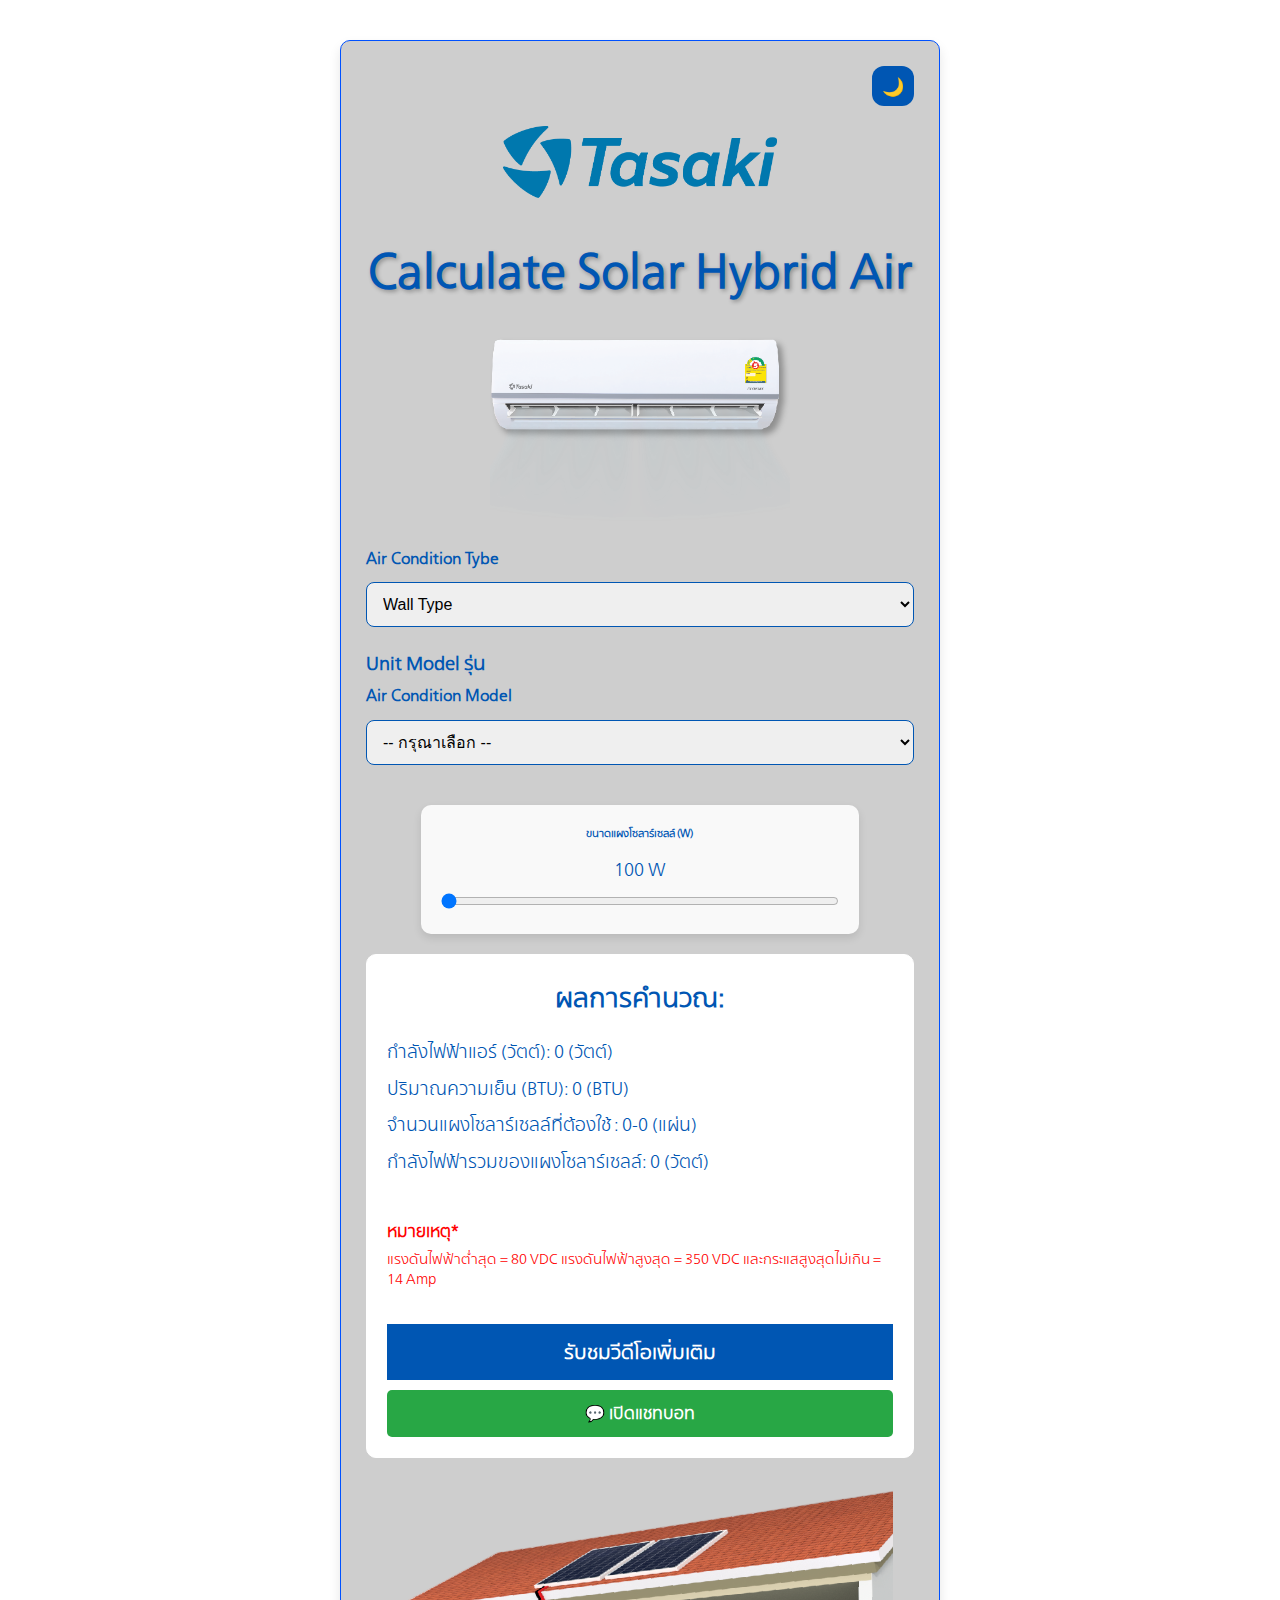
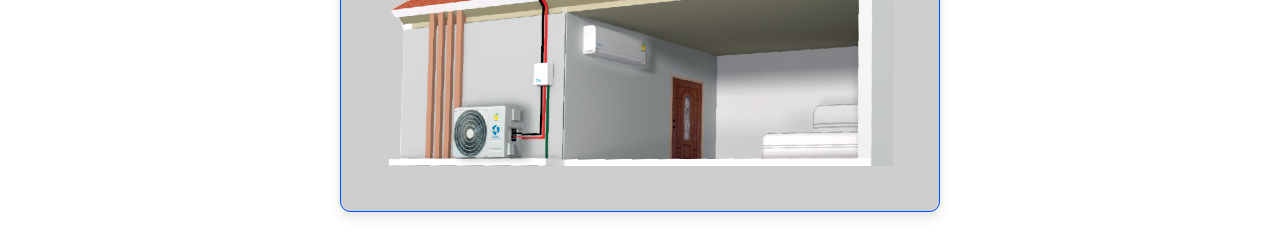
<file: index.html>
<!DOCTYPE html>
<html lang="th">
<head>
  <meta charset="UTF-8">
  <meta name="viewport" content="width=device-width, initial-scale=1.0">
  <title>Calculate Solar Hybrid Air</title>
  <link rel="stylesheet" href="styles.css">
  <link href="https://fonts.googleapis.com/css2?family=Sarabun:wght@400;700&display=swap" rel="stylesheet">
</head>
<body>
  <div class="container">

    <div class="form-section">

      <div class="top-bar">
        <div class="day-night-toggle">
          <button class="night-mode-btn" onclick="toggleDayNight()">🌙</button>
        </div>
      </div>
      <img src="tasaki.png" alt="โลโก้ทาซากิ" class="image-tasaki" style="width: 50%; height: auto; margin-top: 20px; display: block; margin-left: auto; margin-right: auto;">
      <br>

      <h1 id="title" style="font-size: 3rem; font-weight: bold; color: #0056b3; text-align: center; text-shadow: 2px 2px 4px rgba(0, 0, 0, 0.3); margin-bottom: 20px;">Calculate Solar Hybrid Air</h1>

      <img id="acImage" src="wall_type_image.png" alt="AC System Image" width="300">

      <label for="acSystemType" id="acLabel">Air Condition Tybe</label>
      <select id="acSystemType" onchange="changeDropdown(this.value)">
        <option value="set1">Wall Type</option>
        <option value="set2">Floor & Ceiling Suspended</option>
        <option value="set3">4 Ways Ceiling Cassette</option>
        <option value="set4">Ceiling Concealed</option>
      </select>

      <h3 id="acModelLabel">Unit Model รุ่น</h3>

      <label for="acType" id="acTypeLabel">Air Condition Model</label>
      <select id="acType" onchange="calculate()">
        <option value="">-- กรุณาเลือก --</option>
        <option value="CWCE13I-AF1M">CWCE13I-AF1M</option>
        <option value="CWCE19I-AF1M">CWCE19I-AF1M</option>
        <option value="CWCE25I-AF1M">CWCE25I-AF1M</option>
      </select>
      
      <div id="condensingUnit" style="margin-top: 10px; color: #0056b3;"></div>

      <div class="slider-container">
        <label for="solarPanelSlider" id="solarPanelLabel">ขนาดแผงโซลาร์เซลล์ (W)</label>
        <span id="solarPanelValue">100 W</span>
        <input type="range" id="solarPanelSlider" min="100" max="700" value="100" step="10">
      </div>

      <div id="result" class="result-section">
        <h2>ผลการคำนวณ:</h2>
        <p>กำลังไฟฟ้าแอร์ (วัตต์): <span id="acPower">0</span> (วัตต์)</p>
        <p>ปริมาณความเย็น (BTU): <span id="btu">0</span> (BTU)</p>
        <p>จำนวนแผงโซลาร์เซลล์ที่ต้องใช้ : <span id="numPanels">0</span></p>
        <p>กำลังไฟฟ้ารวมของแผงโซลาร์เซลล์: <span id="totalSolarPower">0</span> (วัตต์)</p>
        <br>

        <h4 class="red-note">หมายเหตุ*</h4>
        <h5>
          <span class="black-note">แรงดันไฟฟ้าต่ำสุด = 80 VDC แรงดันไฟฟ้าสูงสุด = 350 VDC และกระแสสูงสุดไม่เกิน = 14 Amp</span>
        </h5>
        <br>
<a href="https://www.youtube.com/watch?v=FnXTKg83V1w" target="_blank">
  <button id="videoButton">รับชมวีดีโอเพิ่มเติม</button>
</a>

<div>
  <a href="chatbot.html" target="_blank">
    <button id="chatbotButton">💬 เปิดแชทบอท</button>
  </a>
</div>
      <img src="image (54)-Photoroom.png" alt="โลโก้โซล่า" class="image-solar">
    </div>
  </div>

  <script src="script.js"></script>
</body>
</html>
</file>
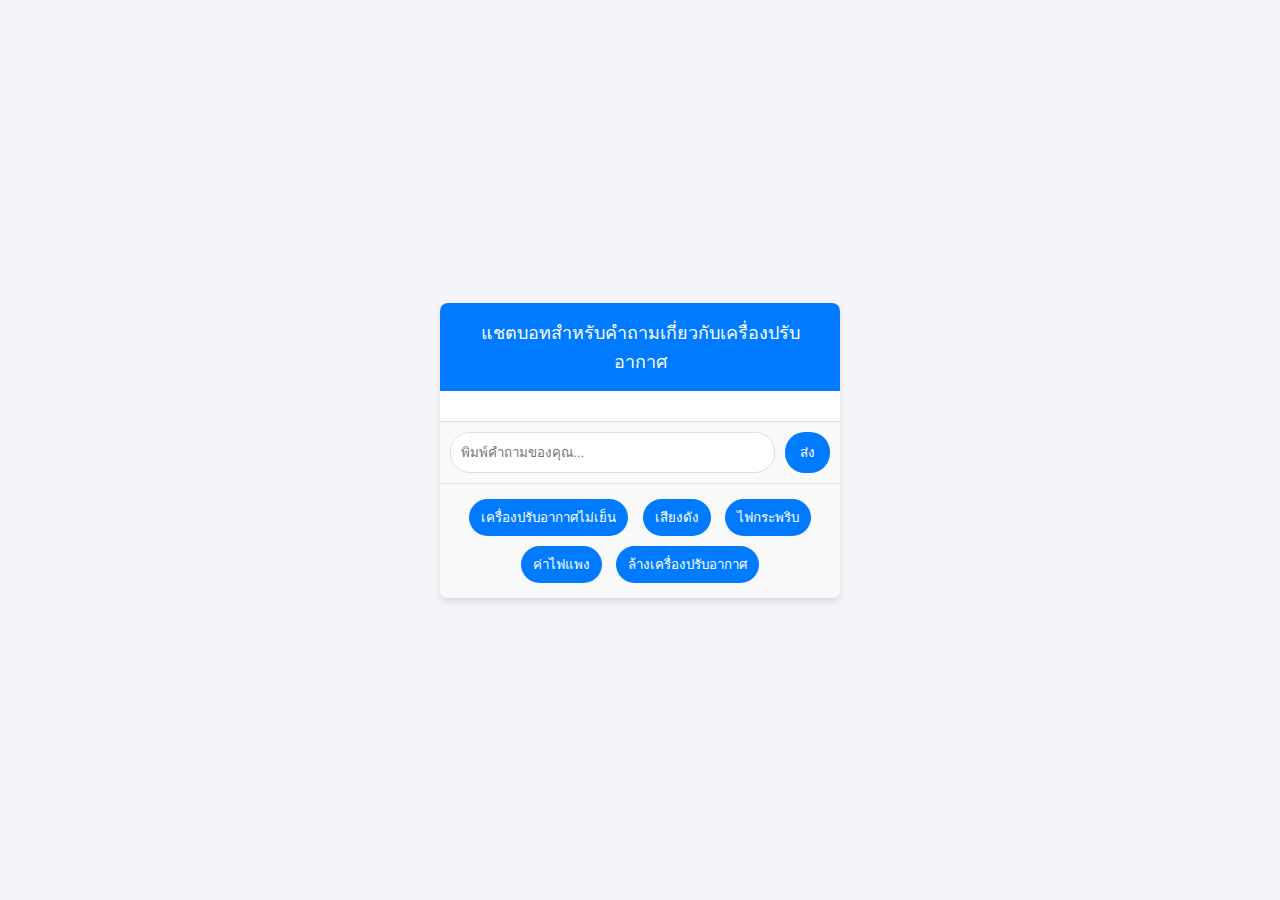
<file: chatbot.html>
<!DOCTYPE html>
<html lang="th">
<head>
    <meta charset="UTF-8">
    <meta name="viewport" content="width=device-width, initial-scale=1.0">
    <title>แชตบอทสำหรับคำถามเกี่ยวกับเครื่องปรับอากาศ</title>
    <style>
        body {
            font-family: Arial, sans-serif;
            background-color: #f4f4f9;
            margin: 0;
            padding: 0;
            display: flex;
            justify-content: center;
            align-items: center;
            height: 100vh;
        }
        .chat-container {
            width: 400px;
            background-color: #fff;
            border-radius: 8px;
            box-shadow: 0 4px 6px rgba(0, 0, 0, 0.1);
            overflow: hidden;
            display: flex;
            flex-direction: column;
        }
        .chat-header {
            background-color: #007bff;
            color: white;
            padding: 15px;
            text-align: center;
            font-size: 18px;
        }
        .chat-box {
            flex: 1;
            padding: 15px;
            overflow-y: auto;
            border-bottom: 1px solid #ddd;
        }
        .message {
            margin-bottom: 10px;
        }
        .message.user {
            text-align: right;
        }
        .message.bot {
            text-align: left;
        }
        .message-text {
            display: inline-block;
            padding: 10px;
            border-radius: 20px;
            max-width: 70%;
        }
        .message.user .message-text {
            background-color: #dcf8c6;
        }
        .message.bot .message-text {
            background-color: #e9ecef;
        }
        .chat-input {
            display: flex;
            padding: 10px;
            background-color: #f9f9f9;
        }
        .chat-input input {
            flex: 1;
            padding: 10px;
            border: 1px solid #ddd;
            border-radius: 20px;
            outline: none;
        }
        .chat-input button {
            margin-left: 10px;
            padding: 10px 15px;
            border: none;
            background-color: #007bff;
            color: white;
            border-radius: 20px;
            cursor: pointer;
        }
        .chat-input button:hover {
            background-color: #0056b3;
        }
        .suggestions {
            padding: 10px;
            background-color: #f9f9f9;
            text-align: center;
            border-top: 1px solid #ddd;
        }
        .suggestion-button {
            margin: 5px;
            padding: 8px 12px;
            background-color: #007bff;
            color: white;
            border: none;
            border-radius: 20px;
            cursor: pointer;
        }
        .suggestion-button:hover {
            background-color: #0056b3;
        }
        .training-section {
            padding: 15px;
            background-color: #f9f9f9;
            border-top: 1px solid #ddd;
            text-align: center;
        }
        .training-section input {
            padding: 10px;
            margin-right: 10px;
            border: 1px solid #ddd;
            border-radius: 20px;
            outline: none;
        }
        .training-section button {
            padding: 10px 15px;
            border: none;
            background-color: #28a745;
            color: white;
            border-radius: 20px;
            cursor: pointer;
        }
        .training-section button:hover {
            background-color: #218838;
        }
        .training-instructions {
            font-size: 14px;
            color: #555;
            margin-top: 10px;
            text-align: center;
        }
        /* Mobile-friendly adjustments */
@media (max-width: 680px) {
    .chat-container {
        width: 100%;
        margin: 0 15px;
    }

    .chat-header {
        font-size: 16px;
    }

    .message-text {
        max-width: 90%;
    }

    .chat-input input {
        padding: 8px;
    }

    .chat-input button {
        padding: 8px 12px;
    }

    .suggestion-button {
        padding: 6px 10px;
    }

    .training-section input {
        padding: 8px;
        margin-right: 8px;
    }

    .training-section button {
        padding: 8px 12px;
    }
}
    </style>
</head>
<body>
    <div class="chat-container">
        <div class="chat-header">แชตบอทสำหรับคำถามเกี่ยวกับเครื่องปรับอากาศ</div>
        <div class="chat-box" id="chatBox"></div>
        <div class="chat-input">
            <input type="text" id="userInput" placeholder="พิมพ์คำถามของคุณ..." />
            <button onclick="sendMessage()">ส่ง</button>
        </div>
        <div class="suggestions">
            <button class="suggestion-button" onclick="sendSuggestion('เครื่องปรับอากาศไม่เย็น')">เครื่องปรับอากาศไม่เย็น</button>
            <button class="suggestion-button" onclick="sendSuggestion('เสียงดัง')">เสียงดัง</button>
            <button class="suggestion-button" onclick="sendSuggestion('ไฟกระพริบ')">ไฟกระพริบ</button>
            <button class="suggestion-button" onclick="sendSuggestion('ค่าไฟแพง')">ค่าไฟแพง</button>
            <button class="suggestion-button" onclick="sendSuggestion('ล้างเครื่องปรับอากาศ')">ล้างเครื่องปรับอากาศ</button>
        </div>
    </div>

    <script>
        const responses = {
    "เครื่องปรับอากาศไม่เย็น": "กรุณาตรวจสอบว่าตั้งอุณหภูมิถูกต้องหรือไม่ และทำความสะอาดไส้กรองอากาศเป็นประจำ",
    "เสียงดัง": "อาจเกิดจากคอมเพรสเซอร์หรือพัดลมภายใน ควรเรียกช่างมาตรวจสอบ",
    "ไฟกระพริบ": "อาจเกิดจากปัญหาทางไฟฟ้าหรือเซ็นเซอร์ตรวจจับความผิดปกติ ลองปิดแล้วเปิดใหม่ หากยังคงมีปัญหา ให้ติดต่อศูนย์บริการ",
    "ค่าไฟแพง": "ควรตรวจสอบว่าใช้งานในโหมดประหยัดพลังงานหรือไม่ และหลีกเลี่ยงการตั้งอุณหภูมิต่ำเกินไป",
    "ล้างเครื่องปรับอากาศ": "แนะนำให้ล้างเครื่องปรับอากาศทุก 3-6 เดือน เพื่อประสิทธิภาพการทำงานที่ดีและลดการสะสมของฝุ่น",
    "เครื่องปรับอากาศโซล่าเซลล์": "เครื่องปรับอากาศโซล่าเซลล์ทำงานโดยใช้พลังงานจากแผงโซล่าเซลล์ ซึ่งช่วยประหยัดพลังงานและเหมาะสมสำหรับพื้นที่ที่มีแสงแดดมาก",
    "การติดตั้งเครื่องปรับอากาศโซล่าเซลล์": "การติดตั้งเครื่องปรับอากาศโซล่าเซลล์ต้องคำนึงถึงขนาดของแผงโซล่าเซลล์ที่เหมาะสมกับขนาดห้อง และตำแหน่งที่ติดตั้งแผงเพื่อให้ได้รับแสงแดดมากที่สุด",
    "ข้อดีของเครื่องปรับอากาศโซล่าเซลล์": "เครื่องปรับอากาศโซล่าเซลล์มีข้อดีในเรื่องการประหยัดค่าไฟ เพราะใช้พลังงานจากแสงอาทิตย์และช่วยลดการปล่อยก๊าซคาร์บอนไดออกไซด์",
    "เครื่องปรับอากาศโซล่าเซลล์กับพลังงานจากไฟฟ้า": "เครื่องปรับอากาศโซล่าเซลล์สามารถทำงานได้ทั้งจากพลังงานโซล่าเซลล์และพลังงานไฟฟ้า หากไม่ได้รับแสงแดดเพียงพอ",
    "ต้องติดตั้งเยอะ ๆ ถึงจะดีใช่ไหม": " หลาย ๆ คนมักคุ้นชินกับภาพโซล่าเซลล์ที่เป็นฟาร์มโซล่าเซลล์ และภาพบ้านที่มีแผงโซล่าเซลล์อยู่เต็มหลังคา ทำให้เกิดความคิดที่ว่าต้องติดตั้งแผงโซล่าเซลล์เยอะ ๆ ถึงจะดี ถึงจะสามารถใช้งานได้ ซึ่งในความเป็นจริงแล้ว การติดตั้งโซล่าเซลล์ในประริมาณที่เหมาะสมกับการใช้งานของเราจะถือเป็นการดีกว่า ยิ่งไปกว่านั้นในปัจจุบันผู้จำหน่ายหลาย ๆ เจ้า จะมีทีมงานที่นอกจากจะเข้ามาช่วยติดตั้งระบบโซล่าเซลล์ให้เราแล้ว ทางทีมงานเหล่านี้ยังช่วยคำนวณปริมาณอันเหมาะสมกับการใช้งานให้กับเราอีกด้วย ดังนั้นไม่ต้องกังวลว่าเราจะติดเยอะหรือน้อยเกินไป",
    "ค่าใช้จ่ายเครื่องปรับอากาศโซล่าเซลล์": "ค่าใช้จ่ายเริ่มต้นของเครื่องปรับอากาศโซล่าเซลล์อาจสูงกว่าปกติ แต่จะช่วยประหยัดค่าไฟในระยะยาว",
    "ติดตั้งโซล่าเซลล์แล้วจะคุ้มค่าไหม": "คำถามนี้เชื่อว่าเป็นคำถามที่ใครหลาย ๆ คนสงสัยและอยากรู้ที่สุด เพราะลงทุนติดตั้งระบบโซล่าเซลล์ทั้งที ถ้าไม่คุ้มค่าจะติดตั้งทำไม ซึ่งผมขอตอบว่า การติดตั้งระบบโซล่าเซลล์มันคุ้มค่าในระยะยาวครับ อันดับแรกเลยคือ ช่วยเปลี่ยนหลังคาที่ว่างเปล่าของบ้านคุณให้มีประโยชน์ขึ้นโดยการนำแสงอาทิตย์มาใช้เป็นพลังงานไฟฟ้าภายในบ้านได้ ทำให้ค่าไฟฟ้าเราลดลงได้ในระยะยาว เนื่องจากอายุการใช้งานของแผงโซล่าเซลล์จะอยู่ที่ประมาณ 25 ปี และโดยส่วนใหญ่มักคืนทุนกันในปีที่ 8 ส่วนปีที่เหลือคือกำไรของเราล้วน ๆ นี่ยังไม่รวมถึงพลังงานไฟฟ้าที่เราใช้เหลือแล้วขายกลับไปให้ทางการไฟฟ้าด้วยนะครับ",
    "แผงโซล่าเซลล์ อายุการใช้งานนานเท่าไหร่": "โดยทั่วไปถ้าเป็นแผงโซล่าเซลล์ชนิด Crystalline ก็จะมีอายุการใช้งานประมาณ 20 -25 ปี ครับ แต่ไม่ใช่มันจะเสียทันทีแต่จะค่อยๆเสื่อมสภาพลง",
    "ติดตั้งแผงโซล่าเซลล์บนหลังคากับบนพื้นต่างกันอย่างไร ตรงไหนดีกว่า": "ต่างกันค่าใช้จ่ายละครับ และขึ้นกับว่าคุณมีพื้นที่เหลือเฟือมั้ย และตรงไหนรับแดดดีกว่ากัน",
    "ถ้าฝนตก จะผลิตไฟฟ้าจากแผงโซล่าเซลล์ได้หรือไม่": "สามารถผลิตได้  อันที่จริงก็เป็นความเข้าใจผิดนะว่าฝนตกแล้วแผงโซล่าเซลล์จะไม่ทำงาน ที่จริงมันก็ทำงานแหล่ะเพียงแค่ได้น้อยกว่าปรกติ ต้องเข้าใจก่อนว่าแผงโซล่าเซลล์รับความเข้มแสงจากดวงอาทิตย์ ไม่ได้รับความร้อนเหมือนเราไปตากผ้า และอันที่จริงหลายคนก็อาจไม่ทราบว่าถ้าอากาศร้อนมากๆแล้วประสิทธิภาพมันยังตกลงอีกต่างหาก คือว่าแผงโซล่าเซลล์ที่เขาผลิตกันมาน่ะครับเขาผลิตบนแสตนดาร์ดที่ว่า ความดัน1.5atm / Temp. 25C แล้วเขาก็เคลมว่าแผงโซล่าเซลล์นี้น่ะจะได้เท่านั้นเท่านี้วัตต์ มันแปลว่าถ้า Tempไม่เป็นไปตามนี้ (25 องศาเซลเซียส) มันก็ไม่ได้ไฟฟ้าตามนี้นะ ขอบอก คือ Temp ยิ่งสูง ประสิทธิภาพจะลดลงไปเรื่อยๆตามองศาที่สูงขึ้นไปกว่า 25องศาเซลเซียส",
    "เครื่องปรับอากาศแบบอินเวอร์เตอร์": "เครื่องปรับอากาศแบบอินเวอร์เตอร์มีประสิทธิภาพในการปรับอุณหภูมิและประหยัดพลังงานมากกว่าเครื่องปรับอากาศทั่วไป",
    "เครื่องปรับอากาศแบบอินเวอร์เตอร์ ทำงานอย่างไร": "เครื่องปรับอากาศแบบอินเวอร์เตอร์ทำงานโดยปรับความเย็นของอากาศโดยการปรับความเร็วของมอเตอร์ให้เหมาะสมกับอุณหภูมิที่ต้องการ ทำให้ประหยัดพลังงานมากกว่าเครื่องปรับอากาศทั่วไป",
    "เครื่องปรับอากาศแบบอินเวอร์เตอร์ ประหยัดพลังงาน": "เครื่องปรับอากาศแบบอินเวอร์เตอร์ประหยัดพลังงานมากกว่าเครื่องปรับอากาศทั่วไป โดยประมาณ 20-30%",
    "เครื่องปรับอากาศแบบอินเวอร์เตอร์ มีข้อดี": "เครื่องปรับอากาศแบบอินเวอร์เตอร์มีข้อดีในเรื่องการปรับอุณหภูมิและประหยัดพลังงานมากกว่าเครื่องปรับอากาศทั่วไป",
    "เครื่องปรับอากาศแบบอินเวอร์เตอร์ มีข้อเสีย": "เครื่องปรับอากาศแบบอินเวอร์เตอร์มีราคาสูงกว่าเครื่องปรับอากาศทั่วไป",
    "เครื่องปรับอากาศแบบอินเวอร์เตอร์ มีราคาสูง": "เครื่องปรับอากาศแบบอินเวอร์เตอร์มีราคาสูงกว่าเครื่องปรับอากาศทั่วไป แต่ประหยัดพลังงานมากกว่า",
    "เครื่องปรับอากาศแบบอินเวอร์เตอร์ มีราคาแพง": "เครื่องปรับอากาศแบบอินเวอร์เตอร์มีราคาสูงกว่าเครื่องปรับอากาศทั่วไป แต่ประหยัดพลังงานมากกว่า",
    "เครื่องปรับอากาศแบบอินเวอร์เตอร์ มีราคาแพงกว่า": "เครื่องปรับอากาศแบบอินเวอร์เตอร์มีราคาสูงกว่าเครื่องปรับอากาศทั่วไป แต่ประหยัดพลังงานมากกว่า",
    "เครื่องปรับอากาศแบบอินเวอร์เตอร์ มีราคาแพงมาก": "เครื่องปรับอากาศแบบอินเวอร์เตอร์มีราคาสูงกว่าเครื่องปรับอากาศทั่วไป แต่ประหยัดพลังงานมากกว่า",
    "เครื่องปรับอากาศแบบอินเวอร์เตอร์ มีราคาแพงมากกว่า": "เครื่องปรับอากาศแบบอินเวอร์เตอร์มีราคาสูงกว่าเครื่องปรับอากาศทั่วไป แต่ประหยัดพลังงานมากกว่า",
    "เครื่องปรับอากาศแบบอินเวอร์เตอร์ มีราคาแพงมากกว่าเครื่องปรับอากาศทั่วไป": "เครื่องปรับอากาศแบบอินเวอร์เตอร์มีราคาสูงกว่าเครื่องปรับอากาศทั่วไป แต่ประหยัดพลังงานมากกว่า",
    "แผงโซล่าเซลล์ใช้กับแอร์บ้านได้มั้ย": " สามารถครับ ใช้ได้กับทุกอย่างล่ะครับ เอาไปสร้างโรงไฟฟ้าพลังงานแสงอาทิตย์ยังได้เลย ว่าแต่มันแค่ต้องใช้เงินเยอะหน่อย",
    "แผงโซล่าเซลล์ใช้กับแอร์บ้านได้มั้ยครับ": " สามารถครับ ใช้ได้กับทุกอย่างล่ะครับ เอาไปสร้างโรงไฟฟ้าพลังงานแสงอาทิตย์ยังได้เลย ว่าแต่มันแค่ต้องใช้เงินเยอะหน่อย",
    "default": "ขออภัยค่ะ ฉันไม่เข้าใจคำถามของคุณ กรุณาสอบถามเพิ่มเติมหรือติดต่อเจ้าหน้าที่"
};


        function sendMessage() {
            const userInput = document.getElementById("userInput");
            const message = userInput.value.trim();
            if (!message) return;

            appendMessage(message, "user");
            userInput.value = "";

            setTimeout(() => {
                const botResponse = getBotResponse(message);
                appendMessage(botResponse, "bot");
            }, 500);
        }

        function sendSuggestion(suggestion) {
            appendMessage(suggestion, "user");
            setTimeout(() => {
                const botResponse = getBotResponse(suggestion);
                appendMessage(botResponse, "bot");
            }, 500);
        }

        function appendMessage(text, sender) {
            const chatBox = document.getElementById("chatBox");
            const messageDiv = document.createElement("div");
            messageDiv.classList.add("message", sender);

            const messageText = document.createElement("div");
            messageText.classList.add("message-text");
            messageText.textContent = text;

            messageDiv.appendChild(messageText);
            chatBox.appendChild(messageDiv);
            chatBox.scrollTop = chatBox.scrollHeight;
        }

        function calculateSimilarity(input, key) {
            const inputWords = input.toLowerCase().split(" ");
            const keyWords = key.toLowerCase().split(" ");
            const commonWords = inputWords.filter(word => keyWords.includes(word));
            return (commonWords.length / keyWords.length) * 100;
        }

        function getBotResponse(userMessage) {
            userMessage = userMessage.toLowerCase();
            let bestMatch = null;
            let highestSimilarity = 0;

            for (const key in responses) {
                const similarity = calculateSimilarity(userMessage, key);
                if (similarity >= 80 && similarity > highestSimilarity) {
                    bestMatch = key;
                    highestSimilarity = similarity;
                }
            }

            if (bestMatch) {
                return responses[bestMatch];
            } else {
                return responses["default"];
            }
        }
    </script>
</body>
</html>
</file>
<file: styles.css>
/* โหลดฟอนต์ที่กำหนดเอง */
@font-face {
  font-family: 'LT_46521TH';
  src: url('fonts/LT_46521TH.otf') format('opentype');
  font-display: swap;
}

* {
  margin: 0;
  padding: 0;
  box-sizing: border-box;
}

/* รีเซ็ตค่าพื้นฐาน */
html, body {
  height: 100%;
  margin: 0;
  padding: 0;
  font-family: 'LT_46521TH', sans-serif;
  background-color: #ffffff;
  font-size: 16px;
  color: #0056b3;
  line-height: 1.8;
}

h1, h2 {
  color: #0056b3;
  font-weight: bold;
  text-align: center;
}

h1 {
  font-size: 2rem;
  margin-bottom: 20px;
}
h4 {
  font-size: 16px; /* ขนาดเล็กลง */
  font-weight: bold;
  color: red; /* สีแดง */
  margin-bottom: 4px; /* ลดระยะห่างด้านล่าง */
}

/* ปรับสไตล์ของ h5 */
h5 {
  font-size: 14px; /* ขนาดเล็กลง */
  font-weight: normal;
  margin-top: 0; /* ลดระยะห่างด้านบน */
  line-height: 1.4; /* เพิ่มความสูงของบรรทัดเพื่อป้องกันซ้อนกัน */
  white-space: normal; /* ให้ข้อความขึ้นบรรทัดใหม่ได้ปกติ */
}

/* สไตล์ข้อความสีแดง */
.red-note {
  color: red;
}

/* สไตล์ข้อความสีดำ */
.black-note {
  color: rgb(255, 0, 0);
}

h2 {
  font-size: 1.8rem;
  margin-bottom: 15px;
}

p {
  font-size: 1.2rem;
  margin-bottom: 15px;
}

/* การจัดการ container */
.container {
  display: flex;
  flex-direction: column;
  align-items: center;
  justify-content: center;
  margin: 0 auto;
  padding: 20px;
  width: 100%; /* ให้เต็มความกว้างของ container */
  box-sizing: border-box; /* ป้องกันไม่ให้มีการคำนวณขนาดของ padding ไปด้วย */
}

.container img {
  width: 100%; /* รูปภาพจะขยายเต็มความกว้างของ container */
  height: auto; /* ความสูงของภาพจะคำนวณตามอัตราส่วน */
  object-fit: cover; /* ถ้าภาพมีขนาดไม่พอดีกับ container จะครอบภาพให้เหมาะสม */
}
/* จัดเรียงองค์ประกอบต่างๆ */
.form-section {
  max-width: 600px;
  margin: 20px auto;
  background-color: #cecece;
  border: 1px solid #0051ff;
  border-radius: 10px;
  box-shadow: 0 6px 12px rgba(0, 0, 0, 0.1);
  padding: 25px;
}

label {
  font-weight: bold;
  display: block;
  margin-bottom: 10px;
  font-size: 1rem;
}

input[type="number"], select {
  width: 100%;
  padding: 12px;
  margin-bottom: 20px;
  border: 1px solid #0056b3;
  border-radius: 8px;
  font-size: 1rem;
  transition: border-color 0.3s ease;
}

input[type="number"]:focus, select:focus {
  border-color: #004a99;
  outline: none;
}

/* ปุ่ม */
button {
  font-family: 'LT_46521TH', sans-serif; /* ตั้งค่าฟอนต์ */
  display: block;
  width: 100%;
  padding: 12px;
  background-color: #0056b3;
  color: #fff;
  font-size: 1.2rem;
  font-weight: bold;
  cursor: pointer;
  transition: background-color 0.3s ease;
  text-decoration: none !important;  /* ลบเส้นใต้ */
  border: none !important;          /* ลบกรอบ */
}

button:hover {
  background-color: #004a99;
  border: none !important;          /* ป้องกันการแสดง border เมื่อ hover */
}
button:focus {
  outline: none !important;         /* ป้องกันเส้น outline เมื่อคลิก */
}
a {
    text-decoration: none; /* ลบเส้นขีดใต้ลิงก์ */
  }
/* ผลลัพธ์ */
.result-section {
  margin-top: 20px;
  background-color: #ffffff;
  border: 1px solid #ffffff;
  border-radius: 10px;
  padding: 20px;
  font-size: 1.2rem; /* ปรับขนาดตัวอักษรสำหรับหน้าจอปกติ */
}


.result-section h2 {
  margin-bottom: 15px;
  font-size: 1.6rem;
}

.result-section p {
  margin: 8px 0;
  font-size: 1.2rem;
}

/* ปรับขนาดรูปภาพ Tasaki */
.image-tasaki {
  display: flex;
  justify-content: center;
  align-items: center;
  width: 12.5%;
  margin: 0 auto;
}
/* ปรับขนาดรูปภาพ Solar */
.image-solar {
  width: 100%; /* ใช้ 100% ของพื้นที่ที่มี */
  height: auto;
  display: block;
  margin: 20px auto; /* ทำให้รูปอยู่ตรงกลาง */
  float: left; /* ทำให้รูปภาพชิดมุมซ้าย */
}

#acImage {
  width: 300px; /* กำหนดความกว้าง */
  height: 200px; /* กำหนดความสูง */
  display: block; /* จัดตำแหน่ง */
  margin: 10px auto; /* จัดกึ่งกลางและเพิ่มระยะห่าง */
}


/* Slider */
.slider-container {
  width: 80%;
  max-width: 500px;
  margin: 20px auto;
  padding: 20px;
  background-color: #f9f9f9;
  border-radius: 10px;
  box-shadow: 0 4px 8px rgba(0, 0, 0, 0.1);
  text-align: center;
}

.slider-container label {
  display: block;
  font-size: 0.65rem;
  margin-bottom: 10px;
  color: #0056b3;
}

.slider-container input[type="range"] {
  width: 100%;
  height: 8px;
  border-radius: 5px;
  background: #ddd;
  outline: none;
  transition: background 0.3s ease;
}

.slider-container input[type="range"]:hover {
  background: #0056b3;
}

.slider-container span {
  display: block;
  margin-top: 10px;
  font-size: 1.1rem;
  color: #0056b3;
}

#result {
  margin-top: 20px;
}

#result p {
  font-size: 1.1rem;
  margin: 5px 0;
}

/* การจัดการปุ่มใน top-bar */
.top-bar {
  display: flex;
  justify-content: flex-end;
  margin-bottom: 10px;
}

.day-night-toggle .night-mode-btn {
  background-color: #0056b3;
  color: #333;
  font-size: 18px;
  border: 2px solid #333;
  border-radius: 12px;
  padding: 5px 10px;
  cursor: pointer;
  transition: background-color 0.3s;
}

/* เมื่อโหมดกลางคืน */
body.night-mode .night-mode-btn {
  background-color: #333;
  color: #fff;
}

/* เปลี่ยนแสงของปุ่มเมื่อวางเมาส์ */
.day-night-toggle .night-mode-btn:hover {
  background-color: #f1f1f1;
}

/* ปรับการตั้งค่าทั่วไปของ body สำหรับโหมดกลางคืน */
body.night-mode {
  background-color: #121212;
  color: white;
}

body.night-mode .form-section, body.night-mode .result-section {
  background-color: #1e1e1e;
  color: rgb(255, 255, 255);
}
#chatbotButton {
  background-color: #28a745;
  color: white;
  border: none;
  padding: 10px 20px;
  border-radius: 5px;
  font-size: 1rem;
  cursor: pointer;
  margin-top: 10px;
}

#chatbotButton:hover {
  background-color: #218838;
}
@media (max-width: 680px) {
  /* ลดขนาดของฟอร์มและเพิ่ม Padding */
  .form-section {
    padding: 10px;
    border-radius: 8px;
  }
  .result-section {
    padding: 15px; /* ลดขนาด padding */
    margin-top: 15px; /* ปรับระยะห่างด้านบน */
    font-size: 1rem; /* ปรับขนาดตัวอักษรให้เหมาะสมกับมือถือ */
  }

  /* ปรับขนาดข้อความใน result สำหรับมือถือ */
  .result-section h2 {
    font-size: 1.4rem; /* ขนาดหัวข้อเล็กลง */
  }

  .result-section p {
    font-size: 1rem; /* ขนาดพารากราฟเล็กลง */
  }

  /* ปรับขนาดตัวเลขภายใน span */
  .result-section span {
    font-weight: bold;
  }
  /* ปรับขนาดตัวอักษรสำหรับหัวข้อ */
  h1 {
    font-size: 1.5rem;
  }

  h2 {
    font-size: 1.3rem;
  }

  h4, h5 {
    font-size: 0.65rem;
  }

  /* ปรับขนาดข้อความและปุ่ม */
  p {
    font-size: 0.65rem;
  }

  input[type="number"], select {
    font-size: 0.85rem;
    padding: 8px;
    border-radius: 6px;
  }

  button {
    font-size: 0.9rem;
    padding: 10px;
    border-radius: 6px;
  }

  /* ปรับขนาด Slider */
  .slider-container {
    padding: 15px;
  }

  .slider-container label {
    font-size: 0.9rem;
  }

  .slider-container span {
    font-size: 0.9rem;
  }

  .image-tasaki,
  .image-solar {
    width: 100%; /* ให้รูปภาพขยายเต็มพื้นที่ของ container */
    height: auto; /* ความสูงปรับอัตโนมัติ */
    float: none; /* ไม่ใช้ float บนมือถือ */
    margin: 0; /* ลบ margin */
  }

  /* การจัดการระยะห่าง */
  .container {
    padding: 10px;
  }
  #chatbotButton {
      font-size: 14px;           /* ขนาดฟอนต์เล็กลง 50% สำหรับมือถือ */
      padding: 10px 25px;        /* ลดพื้นที่รอบๆ ปุ่มลง 50% */
      border-radius: 60px;       /* มุมโค้งมนมากขึ้น */
      width: 50%;                /* ปรับความกว้างของปุ่มให้ลดลง 50% */
  }
}
</file>
